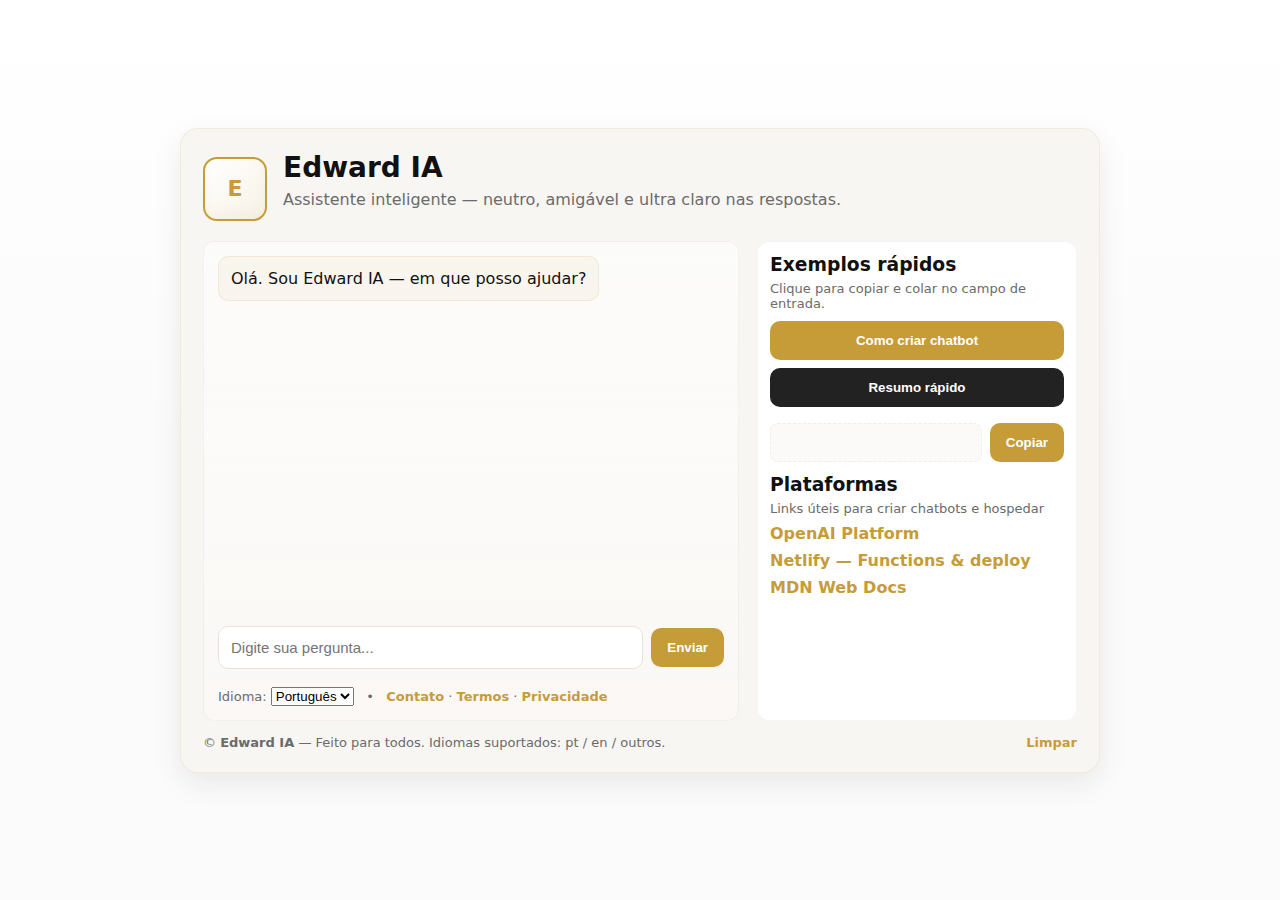
<file: index.html>
<!doctype html>
<html lang="pt-BR">
<head>
  <meta charset="utf-8" />
  <meta name="viewport" content="width=device-width,initial-scale=1" />
  <title>Edward IA — Assistente Inteligente</title>
  <meta name="description" content="Edward IA — Assistente inteligente, neutro e amigável.">
  <style>
    :root{
      --bg:#ffffff;
      --panel:#f8f6f3;
      --text:#111111;
      --accent:#c69c39; /* dourado */
      --muted:#6b6b6b;
      --glass: rgba(0,0,0,0.04);
      --radius:12px;
    }
    *{box-sizing:border-box}
    body{
      margin:0;
      font-family: Inter, "Segoe UI", system-ui, Arial;
      background:linear-gradient(180deg, #fff 0%, #fbfbfb 50%);
      color:var(--text);
      min-height:100vh;
      display:flex;
      align-items:center;
      justify-content:center;
      padding:24px;
    }

    .container{
      width:100%;
      max-width:920px;
      background:var(--panel);
      border-radius:18px;
      box-shadow: 0 10px 30px rgba(18,18,18,0.08);
      padding:22px;
      overflow:hidden;
      position:relative;
      border:1px solid rgba(198,156,57,0.12);
    }

    header{
      display:flex;
      gap:16px;
      align-items:center;
      margin-bottom:14px;
    }
    .logo{
      width:64px;height:64px;border-radius:14px;
      background:linear-gradient(135deg,#fff,#f7f2e6);
      display:flex;align-items:center;justify-content:center;
      border:2px solid var(--accent);
      box-shadow: inset 0 -6px 12px rgba(198,156,57,0.06);
      font-weight:700;color:var(--accent);
      font-size:22px;
    }
    h1{margin:0;font-size:28px}
    p.lead{color:var(--muted);margin:6px 0 18px}

    .chat-panel{
      display:grid;
      grid-template-columns:1fr 320px;
      gap:18px;
    }

    .chat-window{
      background:linear-gradient(180deg, rgba(255,255,255,0.6), rgba(250,248,245,0.9));
      border-radius:12px;padding:14px;height:480px;overflow:auto;
      border:1px solid var(--glass);
      display:flex;flex-direction:column;gap:12px;
    }
    .messages{flex:1;display:flex;flex-direction:column;gap:10px;padding-right:6px}
    .msg{max-width:78%;padding:10px 12px;border-radius:10px;line-height:1.45}
    .user{align-self:flex-end;background:#0f1724;color:#fff;border-radius:10px 10px 6px 10px}
    .bot{align-self:flex-start;background:rgba(198,156,57,0.06);border:1px solid rgba(198,156,57,0.15);color:var(--text)}
    .meta{font-size:12px;color:var(--muted);margin-top:6px}

    .controls{
      display:flex;gap:8px;align-items:center;margin-top:8px;
      background:transparent;
    }
    .input{
      flex:1;padding:12px;border-radius:10px;border:1px solid #e7e3da;background:#fff;
      outline:none;font-size:15px;color:var(--text);
    }
    .btn{
      background:var(--accent);color:#fff;border:none;padding:12px 16px;border-radius:10px;
      font-weight:600;cursor:pointer;
    }
    .side{
      background:#fff;border-radius:12px;padding:12px;border:1px solid var(--glass);
      display:flex;flex-direction:column;gap:12px;height:480px;
    }

    .side h3{margin:0 0 6px 0}
    .copy-row{display:flex;gap:8px}
    .copy-box{flex:1;padding:10px;border-radius:8px;border:1px dashed #eee;background:#fbfaf8;font-size:13px}
    .small{font-size:13px;color:var(--muted)}

    footer{margin-top:14px;display:flex;justify-content:space-between;align-items:center}
    a.link{color:var(--accent);text-decoration:none;font-weight:600}

    /* responsive */
    @media (max-width:880px){
      .chat-panel{grid-template-columns:1fr;gap:12px}
      .side{height:auto;order:2}
      .chat-window{height:420px}
    }

    /* typing dots */
    .dots{width:54px;height:28px;background:transparent;display:flex;align-items:center;gap:6px}
    .dots span{width:8px;height:8px;background:#ccc;border-radius:50%;opacity:0.9;animation:blink 1.2s infinite}
    .dots span:nth-child(2){animation-delay:.15s}
    .dots span:nth-child(3){animation-delay:.3s}
    @keyframes blink{0%{opacity:.2}50%{opacity:1}100%{opacity:.2}}
  </style>
</head>
<body>
  <div class="container" role="main">
    <header>
      <div class="logo">E</div>
      <div>
        <h1>Edward IA</h1>
        <p class="lead">Assistente inteligente — neutro, amigável e ultra claro nas respostas.</p>
      </div>
    </header>

    <div class="chat-panel">
      <div class="chat-window">
        <div class="messages" id="messages" aria-live="polite"></div>

        <form id="form" class="controls" onsubmit="return false">
          <input id="input" class="input" placeholder="Digite sua pergunta..." autocomplete="off" />
          <button id="sendBtn" class="btn">Enviar</button>
        </form>

        <div class="meta small">Idioma: <select id="langSelect">
          <option value="pt">Português</option>
          <option value="en">English</option>
        </select> &nbsp; • &nbsp;
        <a class="link" href="contato.html">Contato</a> · <a class="link" href="termos.html">Termos</a> · <a class="link" href="privacidade.html">Privacidade</a>
        </div>
      </div>

      <aside class="side" aria-label="painel lateral">
        <div>
          <h3>Exemplos rápidos</h3>
          <div class="small">Clique para copiar e colar no campo de entrada.</div>
          <div style="display:flex;flex-direction:column;gap:8px;margin-top:10px">
            <button class="btn" onclick="useExample('Explique como eu crio um chatbot simples em HTML e JS.')">Como criar chatbot</button>
            <button class="btn" style="background:#222;color:#fff" onclick="useExample('Resuma o que é HTML, CSS e JS em 3 frases.')">Resumo rápido</button>
            <div style="display:flex;gap:8px;margin-top:8px">
              <input id="promptCopy" class="copy-box" readonly value="">
              <button onclick="copyPrompt()" class="btn" style="background:var(--accent)">Copiar</button>
            </div>
          </div>
        </div>

        <div>
          <h3>Plataformas</h3>
          <div class="small">Links úteis para criar chatbots e hospedar</div>
          <div style="display:flex;flex-direction:column;gap:8px;margin-top:8px">
            <a class="link" href="https://platform.openai.com/" target="_blank" rel="noopener">OpenAI Platform</a>
            <a class="link" href="https://netlify.com" target="_blank" rel="noopener">Netlify — Functions & deploy</a>
            <a class="link" href="https://developer.mozilla.org" target="_blank" rel="noopener">MDN Web Docs</a>
          </div>
        </div>
      </aside>
    </div>

    <footer>
      <div class="small">© <strong>Edward IA</strong> — Feito para todos. Idiomas suportados: pt / en / outros.</div>
      <div class="small"><a class="link" href="#" id="clearBtn">Limpar</a></div>
    </footer>
  </div>

  <script>
    // --- Config ---
    const messagesEl = document.getElementById('messages');
    const inputEl = document.getElementById('input');
    const formEl = document.getElementById('form');
    const sendBtn = document.getElementById('sendBtn');
    const promptCopy = document.getElementById('promptCopy');
    const langSelect = document.getElementById('langSelect');

    let lastBotText = ''; // evita duplicar
    function addMessage(text, cls='bot') {
      // remove trailing duplicates
      if (cls === 'bot' && text === lastBotText) return;
      const d = document.createElement('div');
      d.className = 'msg ' + (cls === 'user' ? 'user' : 'bot');
      d.textContent = text;
      messagesEl.appendChild(d);
      messagesEl.scrollTop = messagesEl.scrollHeight;
      if (cls === 'bot') lastBotText = text;
    }

    function showTyping(){
      const t = document.createElement('div');
      t.className = 'msg bot';
      t.innerHTML = '<div class="dots"><span></span><span></span><span></span></div>';
      messagesEl.appendChild(t);
      messagesEl.scrollTop = messagesEl.scrollHeight;
      return t;
    }

    async function send(question){
      if (!question) return;
      addMessage(question,'user');
      inputEl.value = '';
      sendBtn.disabled = true;

      const loadingNode = showTyping();

      try {
        const res = await fetch('/.netlify/functions/chat', {
          method:'POST',
          headers:{'Content-Type':'application/json'},
          body: JSON.stringify({ question, lang: langSelect.value })
        });

        if (!res.ok) {
          const text = await res.text();
          throw new Error('Erro servidor: ' + text);
        }
        const data = await res.json();
        const reply = (data && data.reply) ? data.reply.trim() : 'Desculpe, não consegui responder agora.';
        loadingNode.remove();
        addMessage(reply,'bot');
      } catch (err){
        loadingNode.remove();
        addMessage('Erro ao se conectar com o servidor.', 'bot');
        console.error(err);
      } finally {
        sendBtn.disabled = false;
      }
    }

    // form
    sendBtn.addEventListener('click', ()=> send(inputEl.value.trim()));
    inputEl.addEventListener('keydown', e=>{
      if (e.key === 'Enter' && !e.shiftKey) { e.preventDefault(); send(inputEl.value.trim()); }
    });

    // examples
    function useExample(text){
      promptCopy.value = text;
      inputEl.focus();
      inputEl.value = text;
    }
    function copyPrompt(){
      navigator.clipboard?.writeText(promptCopy.value || '')?.then(()=> {
        alert('Prompt copiado');
      });
    }

    document.getElementById('clearBtn').addEventListener('click', e=>{
      e.preventDefault();
      messagesEl.innerHTML='';
      lastBotText='';
    });

    // inicial: mensagem de boas-vindas
    addMessage('Olá. Sou Edward IA — em que posso ajudar?','bot');
  </script>
</body>
              </html>
</file>
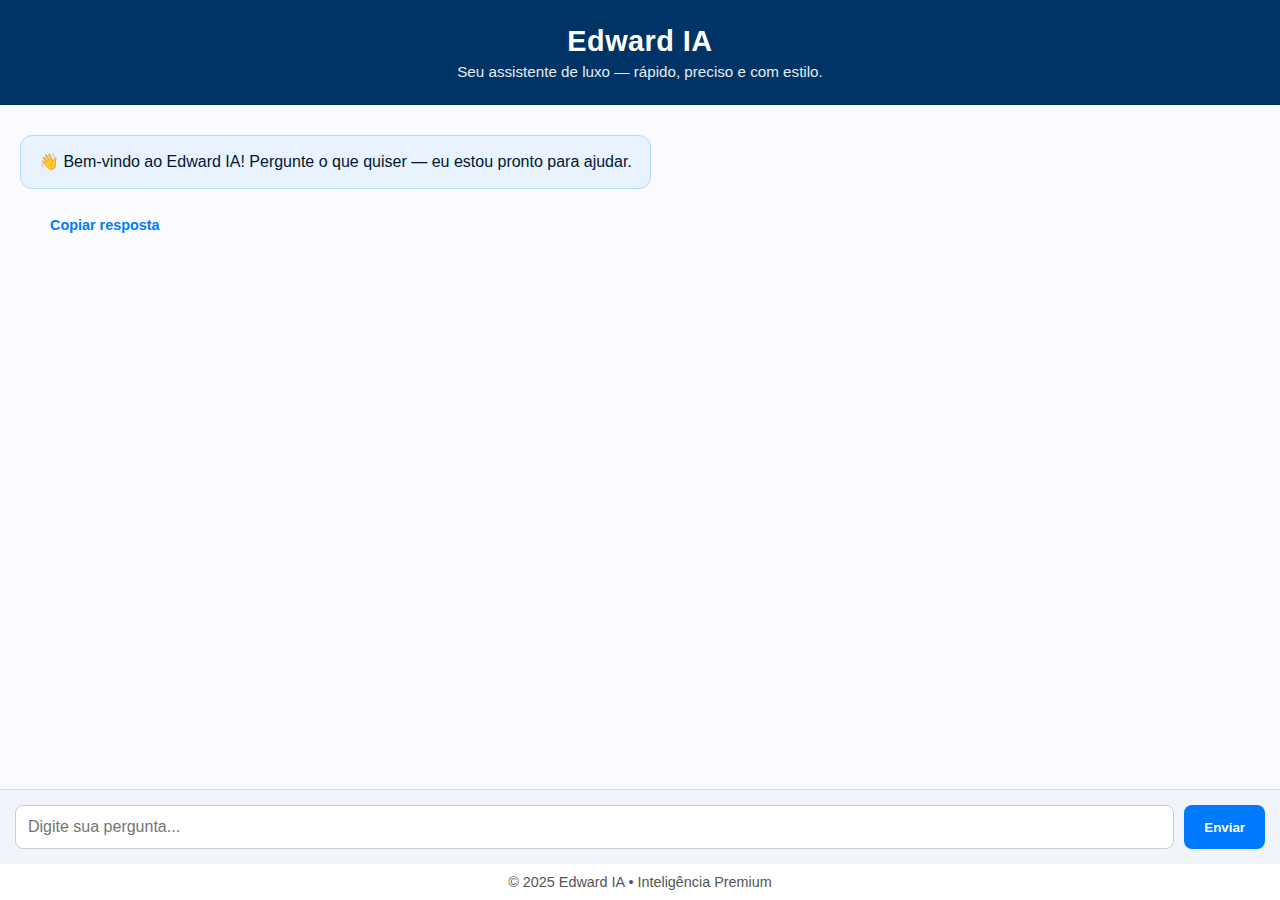
<file: chat.html>
<!doctype html>
<html lang="pt-BR">
<head>
<meta charset="utf-8">
<meta name="viewport" content="width=device-width, initial-scale=1">
<title>Edward IA — Seu Assistente de Luxo</title>
<style>
  :root {
    --azul: #003366;
    --azul-claro: #007BFF;
    --fundo: #ffffff;
    --texto: #001733;
  }

  body {
    background: var(--fundo);
    color: var(--texto);
    font-family: "Poppins", Arial, sans-serif;
    margin: 0;
    padding: 0;
    display: flex;
    flex-direction: column;
    height: 100vh;
  }

  header {
    text-align: center;
    padding: 25px;
    background: var(--azul);
    color: white;
    font-size: 1.2rem;
    box-shadow: 0 2px 10px rgba(0,0,0,0.1);
  }

  header h1 {
    margin: 0;
    font-size: 1.8rem;
    letter-spacing: 0.5px;
  }

  header p {
    margin: 5px 0 0;
    font-size: 0.95rem;
    opacity: 0.9;
  }

  #chatBox {
    flex: 1;
    padding: 20px;
    overflow-y: auto;
    background: #f9fbff;
    display: flex;
    flex-direction: column;
  }

  .bot, .user {
    margin: 10px 0;
    padding: 14px 18px;
    border-radius: 12px;
    max-width: 85%;
    line-height: 1.5;
    word-wrap: break-word;
    font-size: 1rem;
    animation: fadeIn 0.4s ease;
  }

  .bot {
    background: #e9f2ff;
    align-self: flex-start;
    border: 1px solid #b3daff;
  }

  .user {
    background: var(--azul-claro);
    color: white;
    align-self: flex-end;
  }

  @keyframes fadeIn {
    from {opacity: 0; transform: translateY(6px);}
    to {opacity: 1; transform: translateY(0);}
  }

  form {
    display: flex;
    padding: 15px;
    border-top: 1px solid #ddd;
    background: #f1f5fb;
  }

  input {
    flex: 1;
    padding: 12px;
    border-radius: 8px;
    border: 1px solid #ccc;
    outline: none;
    font-size: 1rem;
  }

  button {
    background: var(--azul-claro);
    color: white;
    border: none;
    padding: 12px 20px;
    margin-left: 10px;
    border-radius: 8px;
    cursor: pointer;
    font-weight: bold;
    transition: 0.2s;
  }

  button:hover {
    background: #0056b3;
  }

  footer {
    text-align: center;
    padding: 10px;
    font-size: 0.9rem;
    color: #555;
  }

  /* Scrollbar personalizada */
  #chatBox::-webkit-scrollbar { width: 6px; }
  #chatBox::-webkit-scrollbar-thumb {
    background: #b3daff;
    border-radius: 6px;
  }

  .copy-btn {
    background: none;
    border: none;
    color: var(--azul-claro);
    font-weight: bold;
    cursor: pointer;
    font-size: 0.9rem;
    margin-top: 6px;
    align-self: flex-start;
  }
  .copy-btn:hover { text-decoration: underline; }
</style>
</head>
<body>

<header>
  <h1>Edward IA</h1>
  <p>Seu assistente de luxo — rápido, preciso e com estilo.</p>
</header>

<div id="chatBox"></div>

<form id="form">
  <input id="userInput" placeholder="Digite sua pergunta..." autocomplete="off">
  <button type="submit">Enviar</button>
</form>

<footer>© 2025 Edward IA • Inteligência Premium</footer>

<script>
// =================== CONFIGURAÇÃO DO CHAT ===================
const chatBox = document.getElementById("chatBox");
const form = document.getElementById("form");
const input = document.getElementById("userInput");

// Adiciona mensagens no chat
function addMessage(text, sender = "bot") {
  const div = document.createElement("div");
  div.className = sender;
  div.textContent = text;
  chatBox.appendChild(div);
  chatBox.scrollTop = chatBox.scrollHeight;

  // Botão de cópia (apenas para respostas da IA)
  if (sender === "bot") {
    const copyBtn = document.createElement("button");
    copyBtn.className = "copy-btn";
    copyBtn.textContent = "Copiar resposta";
    copyBtn.onclick = () => {
      navigator.clipboard.writeText(text);
      copyBtn.textContent = "Copiado!";
      setTimeout(() => (copyBtn.textContent = "Copiar resposta"), 2000);
    };
    chatBox.appendChild(copyBtn);
  }
}

// IA local simples (sem API)
function responderPergunta(pergunta) {
  const texto = pergunta.toLowerCase();

  if (texto.includes("oi") || texto.includes("olá")) {
    return "Olá! 😄 Eu sou o Edward IA. Como posso te ajudar hoje?";
  }
  if (texto.includes("quem é você")) {
    return "Sou o Edward IA, um assistente de inteligência artificial criado para ajudar você com estudos, ideias e automação.";
  }
  if (texto.includes("ajuda") || texto.includes("como usar")) {
    return "Você pode me fazer qualquer pergunta! Tente por exemplo: 'explique energia solar' ou 'me mostre ideias de negócio online'.";
  }
  if (texto.includes("criar site")) {
    return "Para criar um site, você pode usar plataformas como Netlify, Vercel ou GitHub Pages. Quer que eu te mostre passo a passo?";
  }
  if (texto.includes("idioma")) {
    return "Eu detecto automaticamente o idioma! Você pode escrever em português, inglês, espanhol e muito mais 🌍.";
  }
  return "Boa pergunta! 😎 Sou o Edward IA e posso te ajudar em qualquer tema — tecnologia, estudos, criatividade e muito mais.";
}

// Enviar mensagem
form.addEventListener("submit", e => {
  e.preventDefault();
  const pergunta = input.value.trim();
  if (!pergunta) return;

  addMessage(pergunta, "user");
  input.value = "";

  setTimeout(() => {
    const resposta = responderPergunta(pergunta);
    addMessage(resposta, "bot");
  }, 500);
});

// Mensagem inicial
addMessage("👋 Bem-vindo ao Edward IA! Pergunte o que quiser — eu estou pronto para ajudar.", "bot");
</script>
</body>
</html>
</file>
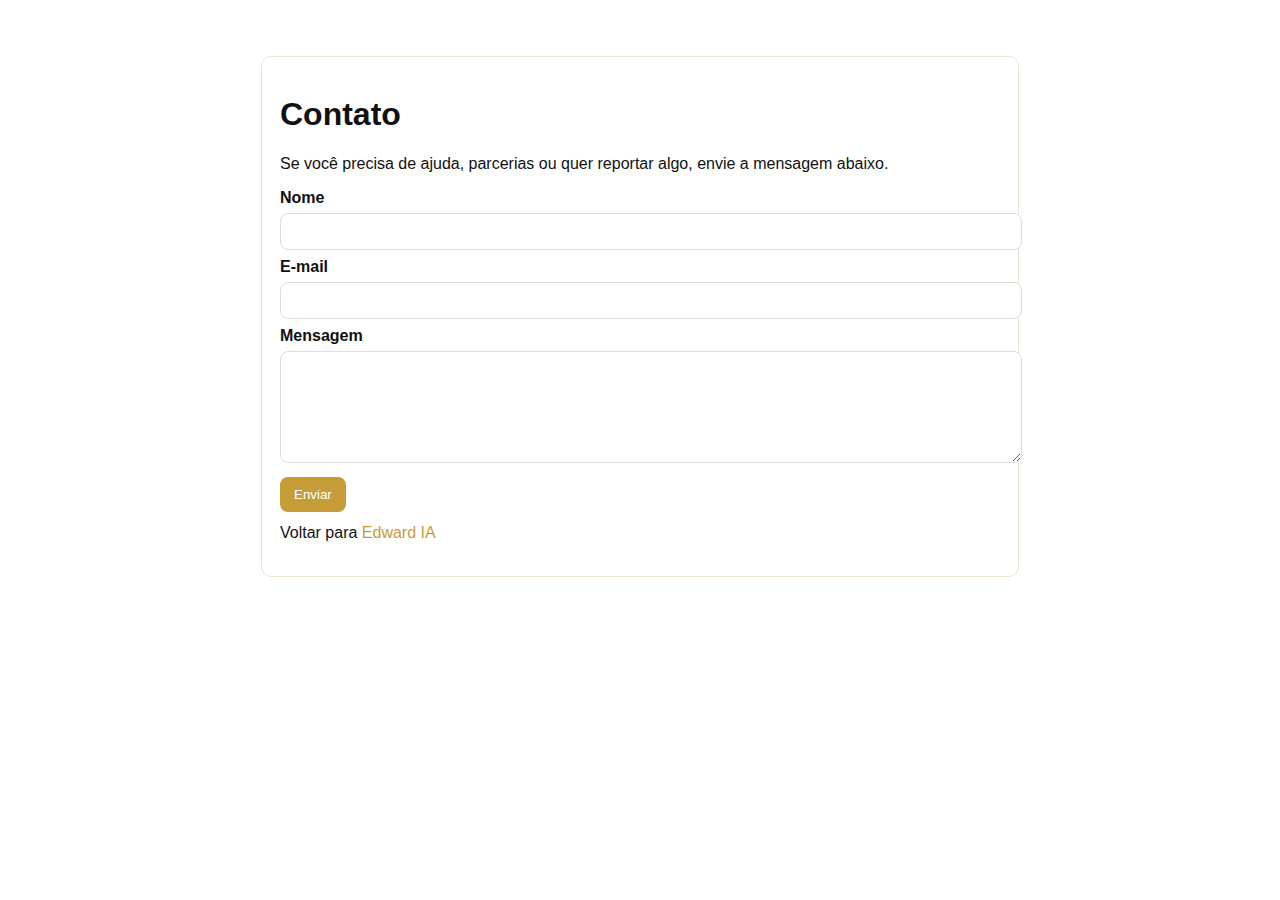
<file: contato.html>
<!doctype html>
<html lang="pt-BR">
<head>
  <meta charset="utf-8"><meta name="viewport" content="width=device-width,initial-scale=1">
  <title>Contato — Edward IA</title>
  <style>
    body{font-family:Inter,Arial;background:#fff;color:#111;padding:24px}
    .box{max-width:720px;margin:24px auto;padding:18px;border-radius:10px;border:1px solid #efe6d0;background:#fff}
    label{display:block;margin-top:8px;font-weight:600}
    input,textarea{width:100%;padding:10px;border-radius:8px;border:1px solid #ddd;margin-top:6px}
    button{margin-top:10px;padding:10px 14px;border-radius:8px;background:#c69c39;border:none;color:#fff}
    a{color:#c69c39;text-decoration:none}
  </style>
</head>
<body>
  <div class="box">
    <h1>Contato</h1>
    <p>Se você precisa de ajuda, parcerias ou quer reportar algo, envie a mensagem abaixo.</p>

    <form id="contactForm" onsubmit="return false">
      <label>Nome</label>
      <input id="nome" required />
      <label>E-mail</label>
      <input id="email" type="email" required />
      <label>Mensagem</label>
      <textarea id="mensagem" rows="6" required></textarea>
      <button id="send">Enviar</button>
    </form>

    <p style="margin-top:12px">Voltar para <a href="index.html">Edward IA</a></p>
  </div>

  <script>
    document.getElementById('send').addEventListener('click', ()=>{
      alert('Obrigado — sua mensagem foi recebida (simulada).');
      document.getElementById('contactForm').reset();
    });
  </script>
</body>
</html>
</file>
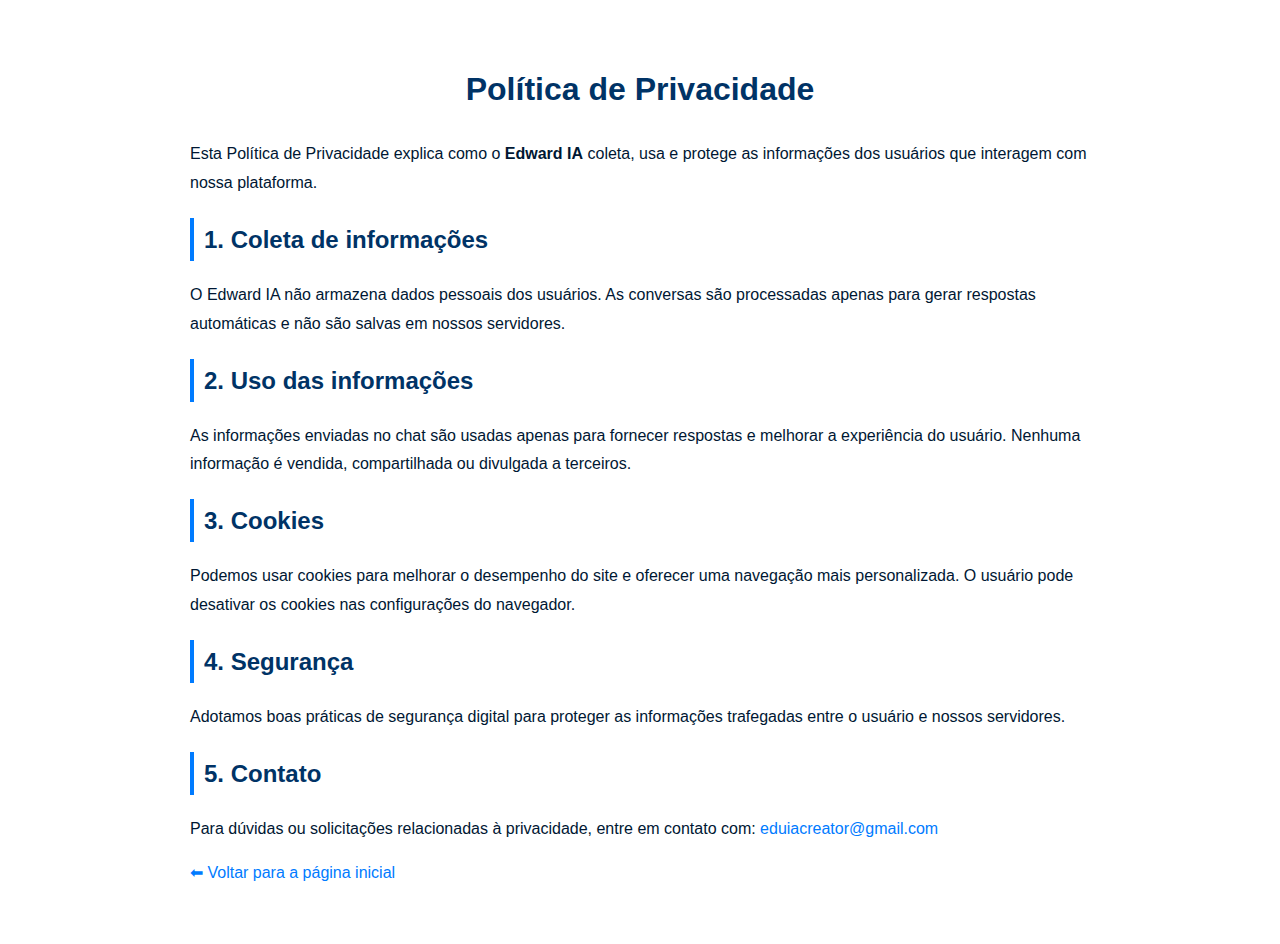
<file: privacidade.html>
<!doctype html>
<html lang="pt-BR">
<head>
<meta charset="utf-8">
<meta name="viewport" content="width=device-width,initial-scale=1">
<title>Política de Privacidade — Edward IA</title>
<style>
  body {
    background:#fff;
    color:#001733;
    font-family:"Poppins",Arial,sans-serif;
    margin:0;
    padding:40px 20px;
    line-height:1.8;
  }
  main {
    max-width:900px;
    margin:auto;
  }
  h1 {
    color:#003366;
    text-align:center;
  }
  h2 { color:#003366; border-left:4px solid #007BFF; padding-left:10px; }
  a { color:#007BFF; text-decoration:none; }
  a:hover { text-decoration:underline; }
</style>
</head>
<body>
<main>
  <h1>Política de Privacidade</h1>
  <p>Esta Política de Privacidade explica como o <strong>Edward IA</strong> coleta, usa e protege as informações dos usuários que interagem com nossa plataforma.</p>

  <h2>1. Coleta de informações</h2>
  <p>O Edward IA não armazena dados pessoais dos usuários. As conversas são processadas apenas para gerar respostas automáticas e não são salvas em nossos servidores.</p>

  <h2>2. Uso das informações</h2>
  <p>As informações enviadas no chat são usadas apenas para fornecer respostas e melhorar a experiência do usuário. Nenhuma informação é vendida, compartilhada ou divulgada a terceiros.</p>

  <h2>3. Cookies</h2>
  <p>Podemos usar cookies para melhorar o desempenho do site e oferecer uma navegação mais personalizada. O usuário pode desativar os cookies nas configurações do navegador.</p>

  <h2>4. Segurança</h2>
  <p>Adotamos boas práticas de segurança digital para proteger as informações trafegadas entre o usuário e nossos servidores.</p>

  <h2>5. Contato</h2>
  <p>Para dúvidas ou solicitações relacionadas à privacidade, entre em contato com:  
  <a href="mailto:eduiacreator@gmail.com">eduiacreator@gmail.com</a></p>

  <p><a href="/index.html">⬅ Voltar para a página inicial</a></p>
</main>
</body>
</html>
</file>
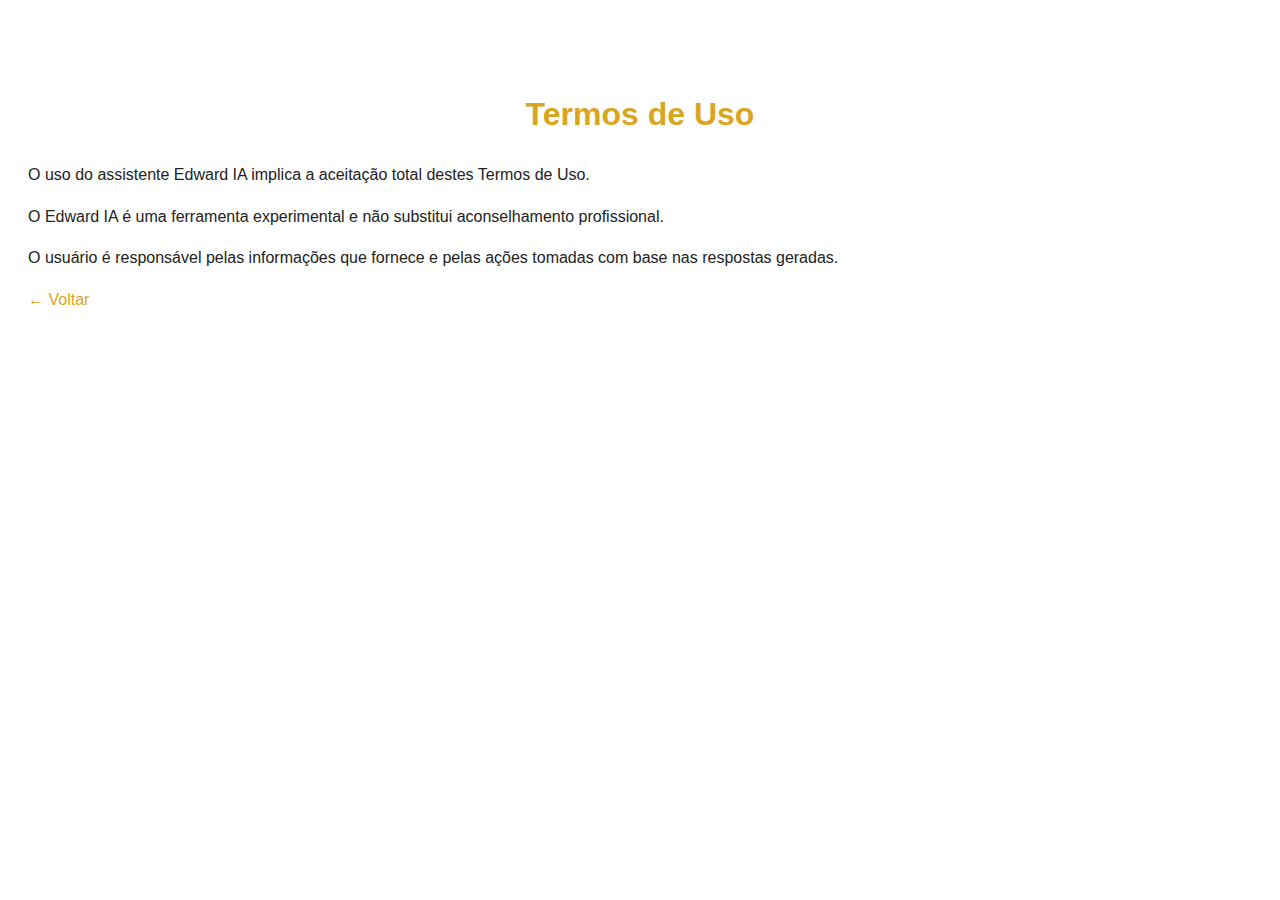
<file: termos.html>
<!DOCTYPE html>
<html lang="pt-BR">
<head>
  <meta charset="UTF-8">
  <meta name="viewport" content="width=device-width, initial-scale=1.0">
  <title>Termos de Uso - Edward IA</title>
  <style>
    body {
      background: white;
      color: #222;
      font-family: "Poppins", sans-serif;
      padding: 60px 20px;
      line-height: 1.6;
    }
    h1 {
      color: goldenrod;
      text-align: center;
    }
    a {
      color: goldenrod;
      text-decoration: none;
    }
  </style>
</head>
<body>
  <h1>Termos de Uso</h1>
  <p>O uso do assistente Edward IA implica a aceitação total destes Termos de Uso.</p>
  <p>O Edward IA é uma ferramenta experimental e não substitui aconselhamento profissional.</p>
  <p>O usuário é responsável pelas informações que fornece e pelas ações tomadas com base nas respostas geradas.</p>
  <p><a href="index.html">← Voltar</a></p>
</body>
</html>
</file>
